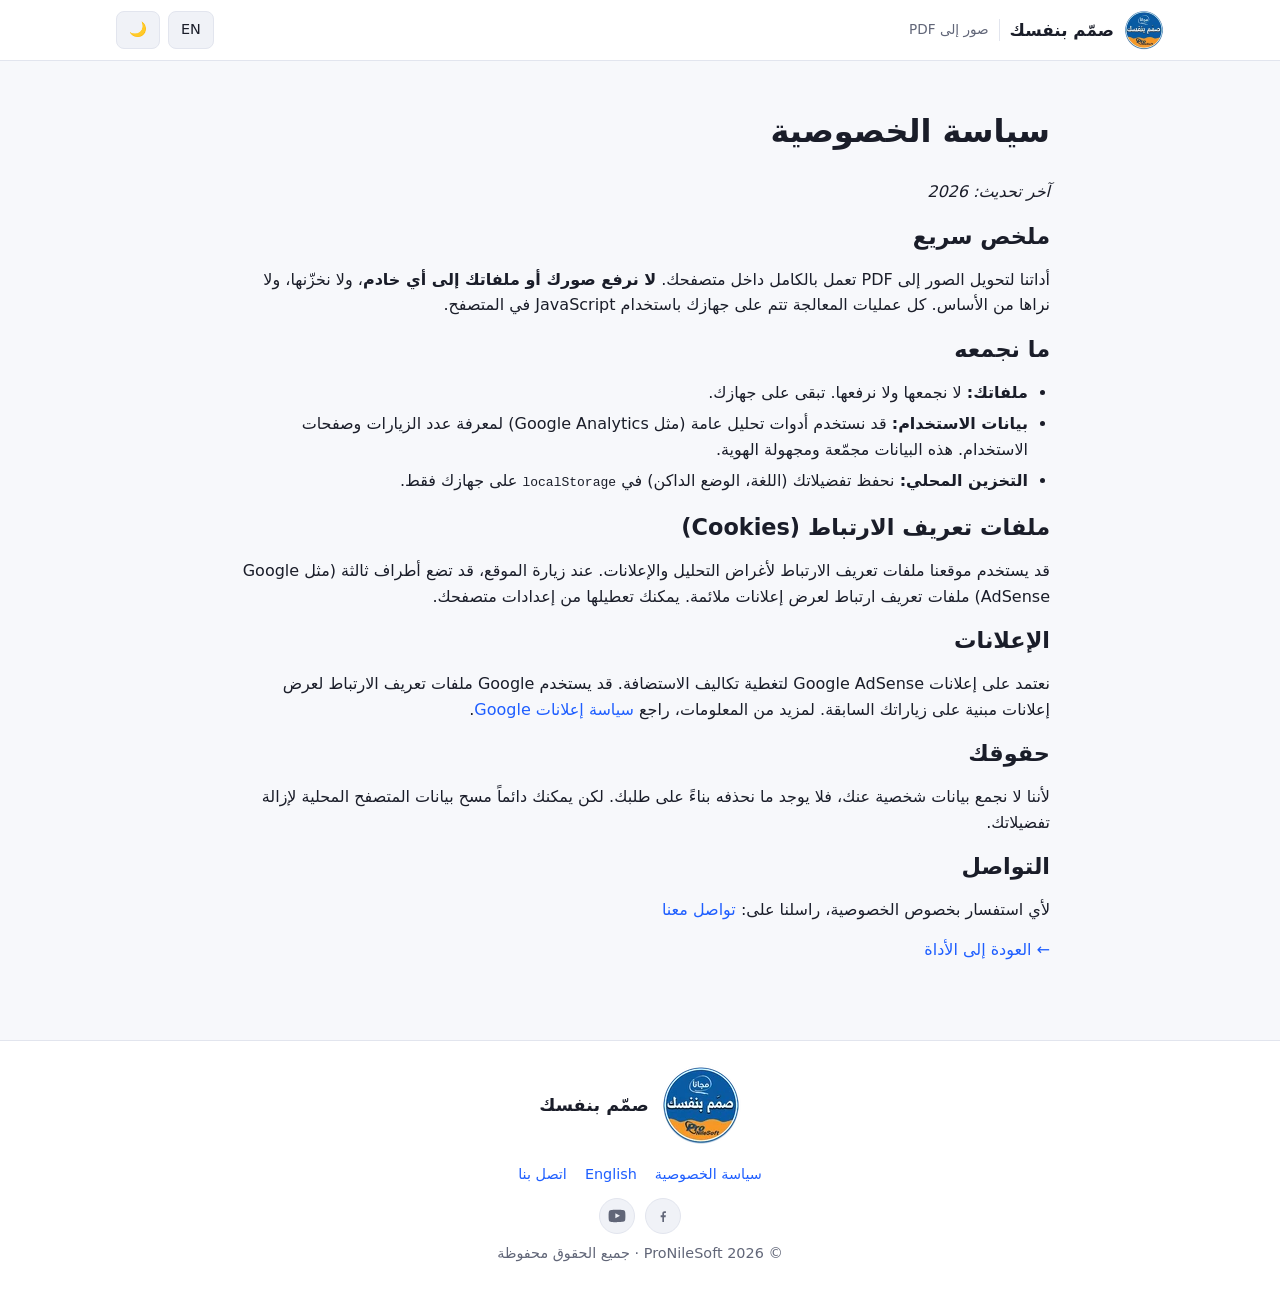
<file: privacy.html>
<!DOCTYPE html>
<html lang="ar" dir="rtl">
<head>
  <meta charset="UTF-8" />
  <meta name="viewport" content="width=device-width, initial-scale=1.0" />
  <title>سياسة الخصوصية — صور إلى PDF</title>
  <meta name="description" content="سياسة الخصوصية لأداة تحويل الصور إلى PDF. ملفاتك لا تغادر جهازك، والتحويل يتم بالكامل في متصفحك." />
  <meta name="description" content="سياسة الخصوصية لأداة تحويل الصور إلى PDF من صمّم بنفسك. التحويل يتم بالكامل في متصفحك — صورك وملفاتك لا تُرفع إلى أي خادم أبداً." />
  <meta name="keywords" content="سياسة الخصوصية, تحويل الصور الى pdf, خصوصية" />
  <meta name="robots" content="index, follow" />
  <link rel="canonical" href="https://pdf.tasawehala.com/privacy" />
  <meta property="og:type" content="website" />
  <meta property="og:site_name" content="صمّم بنفسك" />
  <meta property="og:title" content="سياسة الخصوصية — تحويل الصور إلى PDF" />
  <meta property="og:description" content="سياسة الخصوصية لأداة تحويل الصور إلى PDF. ملفاتك لا تغادر جهازك أبداً." />
  <meta property="og:url" content="https://pdf.tasawehala.com/privacy" />
  <meta property="og:image" content="https://pdf.tasawehala.com/og-image.png" />
  <link rel="alternate" hreflang="ar" href="https://pdf.tasawehala.com/privacy" />
  <link rel="alternate" hreflang="en" href="https://pdf.tasawehala.com/en/privacy" />
  <link rel="stylesheet" href="/css/style.css" />
  <link rel="icon" type="image/webp" href="/images/logo.webp" />
  <link rel="apple-touch-icon" href="/images/logo.webp" />
</head>
<body>

  <!-- Facebook in-app gate: blocks until the user chooses -->
  <style>
    .fb-gate { display: none; position: fixed; inset: 0; z-index: 1000;
      background: rgba(10, 14, 30, 0.62); align-items: center; justify-content: center; padding: 20px; }
    .fb-gate.show { display: flex; }
    .fb-gate-card { background: var(--surface, #fff); color: var(--text, #111);
      border-radius: 18px; max-width: 430px; width: 100%; padding: 28px 24px;
      text-align: center; box-shadow: 0 24px 70px rgba(0,0,0,.35);
      border: 1px solid var(--border, #e5e7eb); }
    .fb-gate-icon { font-size: 2.4rem; line-height: 1; }
    .fb-gate-card h2 { font-size: 1.15rem; margin: 10px 0 8px; }
    .fb-gate-card p { font-size: 0.92rem; color: var(--text-muted, #555);
      line-height: 1.8; margin: 0 0 6px; }
    .fb-gate-steps { font-size: 0.85rem; background: var(--surface-2, #f0f2f7);
      border-radius: 10px; padding: 10px 12px; margin: 12px 0; line-height: 1.8; }
    .fb-gate-actions { display: flex; flex-direction: column; gap: 10px; margin-top: 16px; }
    .fb-gate-open { background: #1877f2; color: #fff; border: none; border-radius: 10px;
      padding: 13px; font-size: 1rem; font-weight: 700; cursor: pointer; font-family: inherit; }
    .fb-gate-open:active { transform: scale(.98); }
    .fb-gate-dismiss { background: none; border: none; cursor: pointer;
      color: var(--text-muted, #777); font-size: 0.9rem; padding: 6px;
      font-family: inherit; text-decoration: underline; }
  </style>
  <div class="fb-gate" id="fbGate" role="dialog" aria-modal="true" aria-labelledby="fbGateTitle">
    <div class="fb-gate-card">
      <div class="fb-gate-icon">📱</div>
      <h2 id="fbGateTitle">تنبيه: أنت داخل تطبيق فيسبوك</h2>
      <p>متصفح فيسبوك الداخلي غير مكتمل، وقد تفشل بعض المزايا (رفع الصور أو تحميل ملف الـ PDF).</p>
      <p><strong>لتصفح الموقع بدون أخطاء، افتحه في متصفح جهازك.</strong></p>
      <div class="fb-gate-steps">أو يدوياً: اضغط زر ⋯ أعلى الشاشة ← اختر «فتح في المتصفح».</div>
      <div class="fb-gate-actions">
        <button type="button" class="fb-gate-open" id="fbGateOpen">فتح في متصفح الجهاز ↗</button>
        <button type="button" class="fb-gate-dismiss" id="fbGateDismiss">غير موافق — متابعة هنا</button>
      </div>
    </div>
  </div>
  <script>
    (function () {
      try {
        var ua = navigator.userAgent || navigator.vendor || '';
        if (!/FBAN|FBAV|FB_IAB/i.test(ua)) return;   /* Facebook in-app only */
        if (sessionStorage.getItem('fbGateChoice') === '1') return;
        var gate = document.getElementById('fbGate');
        if (!gate) return;
        gate.classList.add('show');
        document.body.style.overflow = 'hidden';
        function done() {
          gate.classList.remove('show');
          document.body.style.overflow = '';
          try { sessionStorage.setItem('fbGateChoice', '1'); } catch (e) {}
        }
        document.getElementById('fbGateDismiss').addEventListener('click', done);
        document.getElementById('fbGateOpen').addEventListener('click', function () {
          if (/android/i.test(ua)) {
            /* Break out of the in-app WebView into the device browser */
            location.href = 'intent://' + location.href.replace(new RegExp('^https?://'), '') + '#Intent;scheme=https;end';
          } else {
            done();
            alert('اضغط على زر ⋯ أعلى الشاشة ثم اختر «فتح في المتصفح»');
          }
        });
      } catch (e) { /* never break the page */ }
    })();
  </script>

  <header class="site-header">
    <div class="container header-inner">
      <a href="https://apps.tasawehala.com" class="brand">
        <img src="/images/logo.webp" width="40" height="40" alt="صمّم بنفسك" />
        <span class="brand-name">صمّم بنفسك</span>
        <span class="brand-tool" data-i18n="brand.tool">صور إلى PDF</span>
      </a>
      <nav class="header-actions">
        <button id="langToggle" class="icon-btn" type="button">EN</button>
        <button id="themeToggle" class="icon-btn" type="button">🌙</button>
      </nav>
    </div>
  </header>

  <main class="container content-section">
    <h1>سياسة الخصوصية</h1>
    <p><em>آخر تحديث: <span id="year"></span></em></p>

    <h2>ملخص سريع</h2>
    <p>
      أداتنا لتحويل الصور إلى PDF تعمل بالكامل داخل متصفحك. <strong>لا نرفع صورك أو ملفاتك
      إلى أي خادم</strong>، ولا نخزّنها، ولا نراها من الأساس. كل عمليات المعالجة تتم على جهازك
      باستخدام JavaScript في المتصفح.
    </p>

    <h2>ما نجمعه</h2>
    <ul>
      <li><strong>ملفاتك:</strong> لا نجمعها ولا نرفعها. تبقى على جهازك.</li>
      <li><strong>بيانات الاستخدام:</strong> قد نستخدم أدوات تحليل عامة (مثل Google Analytics) لمعرفة عدد الزيارات وصفحات الاستخدام. هذه البيانات مجمّعة ومجهولة الهوية.</li>
      <li><strong>التخزين المحلي:</strong> نحفظ تفضيلاتك (اللغة، الوضع الداكن) في <code>localStorage</code> على جهازك فقط.</li>
    </ul>

    <h2>ملفات تعريف الارتباط (Cookies)</h2>
    <p>
      قد يستخدم موقعنا ملفات تعريف الارتباط لأغراض التحليل والإعلانات. عند زيارة الموقع،
      قد تضع أطراف ثالثة (مثل Google AdSense) ملفات تعريف ارتباط لعرض إعلانات ملائمة.
      يمكنك تعطيلها من إعدادات متصفحك.
    </p>

    <h2>الإعلانات</h2>
    <p>
      نعتمد على إعلانات Google AdSense لتغطية تكاليف الاستضافة. قد يستخدم Google ملفات تعريف
      الارتباط لعرض إعلانات مبنية على زياراتك السابقة. لمزيد من المعلومات، راجع
      <a href="https://policies.google.com/technologies/ads" rel="noopener" target="_blank">سياسة إعلانات Google</a>.
    </p>

    <h2>حقوقك</h2>
    <p>
      لأننا لا نجمع بيانات شخصية عنك، فلا يوجد ما نحذفه بناءً على طلبك. لكن يمكنك دائماً
      مسح بيانات المتصفح المحلية لإزالة تفضيلاتك.
    </p>

    <h2>التواصل</h2>
    <p>لأي استفسار بخصوص الخصوصية، راسلنا على: <a href="https://apps.tasawehala.com/contact.html">تواصل معنا</a></p>

    <p><a href="/" data-i18n="nav.back">← العودة إلى الأداة</a></p>
  </main>

  <footer class="site-footer">
    <div class="container footer-inner">
      <a class="footer-brand" href="https://apps.tasawehala.com">
        <img src="/images/logo.webp" width="80" height="80" alt="صمّم بنفسك" loading="lazy" />
        <span>صمّم بنفسك</span>
      </a>
      <nav class="footer-links">
        <a href="/privacy" data-i18n="footer.privacy">سياسة الخصوصية</a>
        <a href="/en/privacy" data-i18n="footer.english">English</a>
        <a href="https://apps.tasawehala.com/contact.html" data-i18n="footer.contact">اتصل بنا</a>
      </nav>
      <div class="footer-social">
        <a href="https://www.facebook.com/Design.a.card.with.your.name" target="_blank" rel="noopener" aria-label="Facebook"><svg width="16" height="16" viewBox="0 0 24 24" fill="currentColor" aria-hidden="true"><path d="M13.5 21v-7h2.4l.4-3h-2.8V9.1c0-.9.3-1.5 1.6-1.5h1.3V4.9c-.3 0-1.1-.1-2-.1-2 0-3.4 1.2-3.4 3.5V11H8.5v3H11v7h2.5z"/></svg></a>
        <a href="https://www.youtube.com/@ProNileSoft" target="_blank" rel="noopener" aria-label="YouTube"><svg width="18" height="18" viewBox="0 0 24 24" fill="currentColor" aria-hidden="true"><path d="M23 7.2s-.2-1.6-.9-2.3c-.9-.9-1.9-.9-2.4-1C16.6 3.6 12 3.6 12 3.6s-4.6 0-7.7.3c-.5.1-1.5.1-2.4 1-.7.7-.9 2.3-.9 2.3S.8 9.1.8 11v1.8c0 1.9.2 3.8.2 3.8s.2 1.6.9 2.3c.9.9 2 .9 2.5 1 1.8.2 7.6.3 7.6.3s4.6 0 7.7-.4c.5-.1 1.5-.1 2.4-1 .7-.7.9-2.3.9-2.3s.2-1.9.2-3.8V11c0-1.9-.2-3.8-.2-3.8zM9.8 15.1V8.4l6.2 3.4-6.2 3.3z"/></svg></a>
      </div>
      <p class="footer-rights">© <span id="year2"></span> ProNileSoft · <span data-i18n="footer.rights">جميع الحقوق محفوظة</span></p>
    </div>
  </footer>

  <script src="/js/i18n.js"></script>
  <script>
    document.getElementById('year').textContent = new Date().getFullYear();
    document.getElementById('year2').textContent = new Date().getFullYear();
    // theme + lang persistence (lightweight, shared with app.js logic)
    (function(){
      var t = localStorage.getItem('theme');
      if (t === 'dark') document.documentElement.classList.add('dark');
      var l = localStorage.getItem('lang') || 'ar';
      if (l === 'en') {
        document.documentElement.lang = 'en';
        document.documentElement.dir = 'ltr';
      }
      var tBtn = document.getElementById('themeToggle');
      if (tBtn) tBtn.addEventListener('click', function(){
        document.documentElement.classList.toggle('dark');
        localStorage.setItem('theme', document.documentElement.classList.contains('dark') ? 'dark' : 'light');
      });
      var lBtn = document.getElementById('langToggle');
      if (lBtn) lBtn.addEventListener('click', function(){ location.href = '/en/privacy'; });
    })();
    // Offline support
    if ('serviceWorker' in navigator) {
      window.addEventListener('load', function () {
        navigator.serviceWorker.register('/sw.js').catch(function () {});
      });
    }
  </script>
</body>
</html>
</file>
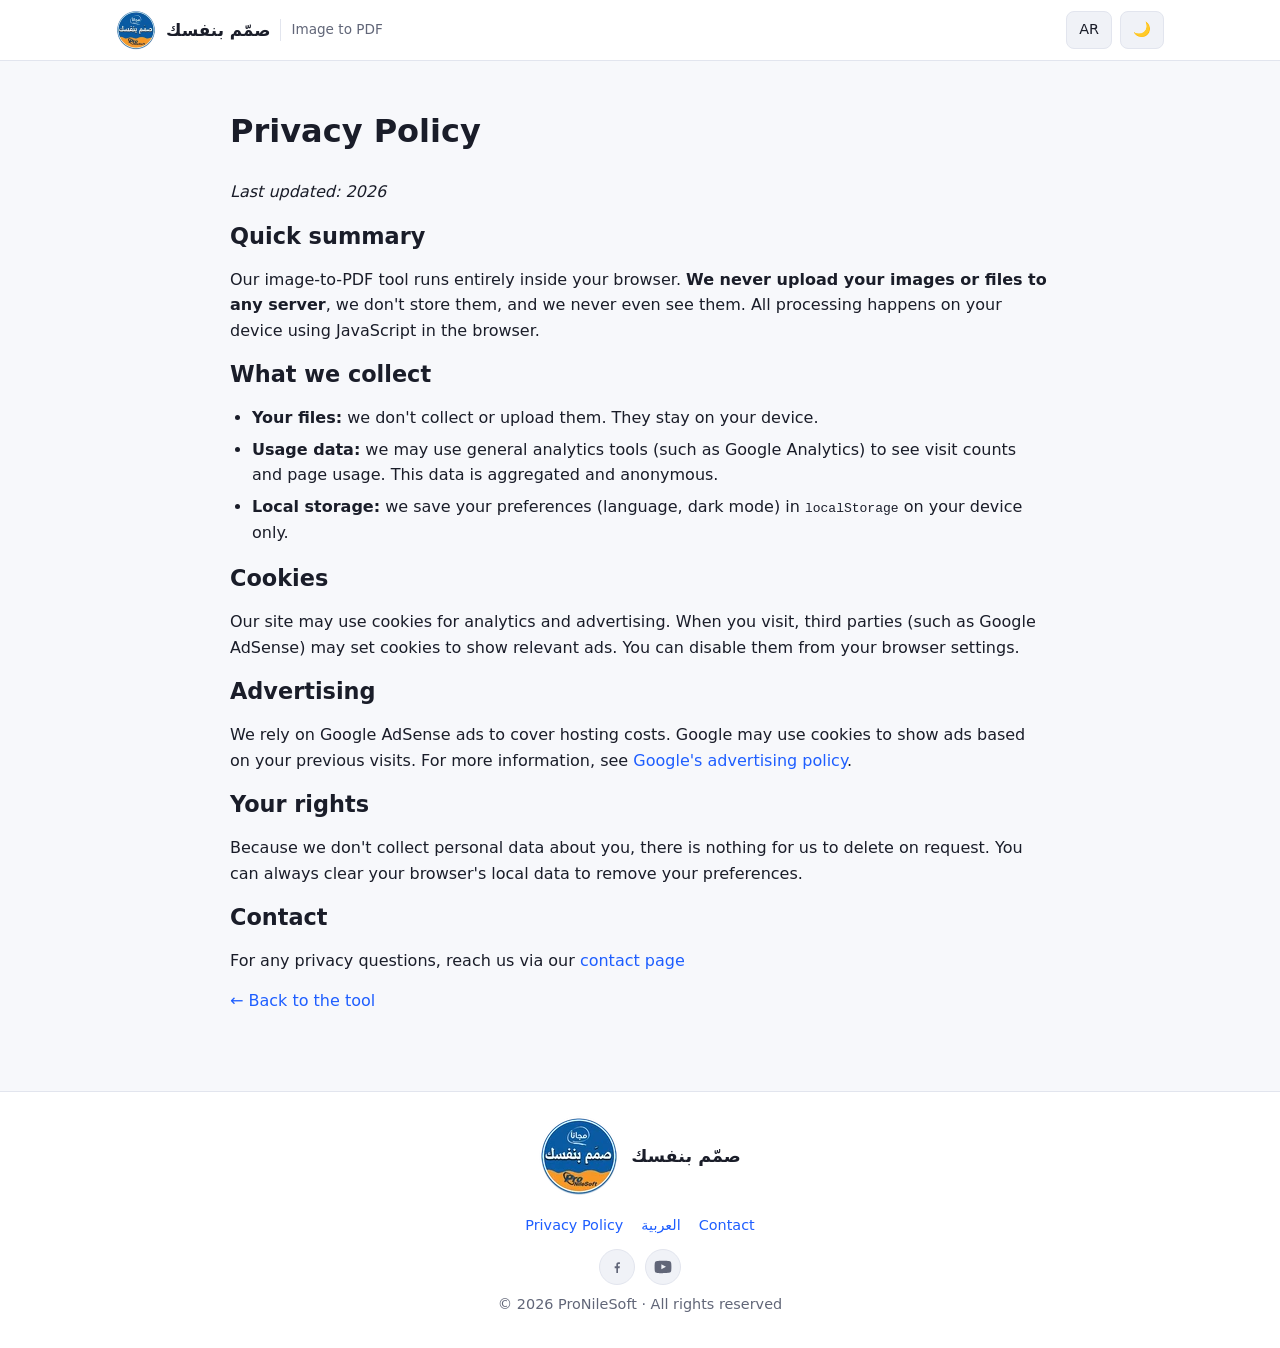
<file: en/privacy.html>
<!DOCTYPE html>
<html lang="en" dir="ltr">
<head>
  <meta charset="UTF-8" />
  <meta name="viewport" content="width=device-width, initial-scale=1.0" />
  <title>Privacy Policy — Image to PDF</title>
  <meta name="description" content="Privacy policy for the image-to-PDF tool. Your files never leave your device; conversion happens entirely in your browser." />
  <meta name="description" content="Privacy policy for the image-to-PDF converter by Sammem Binafsak. Conversion happens entirely in your browser — your images and files are never uploaded to any server." />
  <meta name="keywords" content="privacy policy, image to pdf, privacy" />
  <meta name="robots" content="index, follow" />
  <link rel="canonical" href="https://pdf.tasawehala.com/en/privacy" />
  <meta property="og:type" content="website" />
  <meta property="og:site_name" content="Sammem Binafsak" />
  <meta property="og:title" content="Privacy Policy — Image to PDF Converter" />
  <meta property="og:description" content="Privacy policy for the image-to-PDF converter. Your files never leave your device." />
  <meta property="og:url" content="https://pdf.tasawehala.com/en/privacy" />
  <meta property="og:image" content="https://pdf.tasawehala.com/og-image.png" />
  <link rel="alternate" hreflang="ar" href="https://pdf.tasawehala.com/privacy" />
  <link rel="alternate" hreflang="en" href="https://pdf.tasawehala.com/en/privacy" />
  <link rel="stylesheet" href="/css/style.css" />
  <link rel="icon" type="image/webp" href="/images/logo.webp" />
  <link rel="apple-touch-icon" href="/images/logo.webp" />
</head>
<body>

  <!-- Facebook in-app gate: blocks until the user chooses -->
  <style>
    .fb-gate { display: none; position: fixed; inset: 0; z-index: 1000;
      background: rgba(10, 14, 30, 0.62); align-items: center; justify-content: center; padding: 20px; }
    .fb-gate.show { display: flex; }
    .fb-gate-card { background: var(--surface, #fff); color: var(--text, #111);
      border-radius: 18px; max-width: 430px; width: 100%; padding: 28px 24px;
      text-align: center; box-shadow: 0 24px 70px rgba(0,0,0,.35);
      border: 1px solid var(--border, #e5e7eb); }
    .fb-gate-icon { font-size: 2.4rem; line-height: 1; }
    .fb-gate-card h2 { font-size: 1.15rem; margin: 10px 0 8px; }
    .fb-gate-card p { font-size: 0.92rem; color: var(--text-muted, #555);
      line-height: 1.8; margin: 0 0 6px; }
    .fb-gate-steps { font-size: 0.85rem; background: var(--surface-2, #f0f2f7);
      border-radius: 10px; padding: 10px 12px; margin: 12px 0; line-height: 1.8; }
    .fb-gate-actions { display: flex; flex-direction: column; gap: 10px; margin-top: 16px; }
    .fb-gate-open { background: #1877f2; color: #fff; border: none; border-radius: 10px;
      padding: 13px; font-size: 1rem; font-weight: 700; cursor: pointer; font-family: inherit; }
    .fb-gate-open:active { transform: scale(.98); }
    .fb-gate-dismiss { background: none; border: none; cursor: pointer;
      color: var(--text-muted, #777); font-size: 0.9rem; padding: 6px;
      font-family: inherit; text-decoration: underline; }
  </style>
  <div class="fb-gate" id="fbGate" role="dialog" aria-modal="true" aria-labelledby="fbGateTitle">
    <div class="fb-gate-card">
      <div class="fb-gate-icon">📱</div>
      <h2 id="fbGateTitle">Notice: you are inside the Facebook app</h2>
      <p>Facebook’s in-app browser is incomplete — some features (uploading images or downloading the PDF) may fail.</p>
      <p><strong>To browse the site without errors, open it in your device’s browser.</strong></p>
      <div class="fb-gate-steps">Or manually: tap the ⋯ button at the top → choose “Open in browser”.</div>
      <div class="fb-gate-actions">
        <button type="button" class="fb-gate-open" id="fbGateOpen">Open in device browser ↗</button>
        <button type="button" class="fb-gate-dismiss" id="fbGateDismiss">Disagree — continue here</button>
      </div>
    </div>
  </div>
  <script>
    (function () {
      try {
        var ua = navigator.userAgent || navigator.vendor || '';
        if (!/FBAN|FBAV|FB_IAB/i.test(ua)) return;   /* Facebook in-app only */
        if (sessionStorage.getItem('fbGateChoice') === '1') return;
        var gate = document.getElementById('fbGate');
        if (!gate) return;
        gate.classList.add('show');
        document.body.style.overflow = 'hidden';
        function done() {
          gate.classList.remove('show');
          document.body.style.overflow = '';
          try { sessionStorage.setItem('fbGateChoice', '1'); } catch (e) {}
        }
        document.getElementById('fbGateDismiss').addEventListener('click', done);
        document.getElementById('fbGateOpen').addEventListener('click', function () {
          if (/android/i.test(ua)) {
            /* Break out of the in-app WebView into the device browser */
            location.href = 'intent://' + location.href.replace(new RegExp('^https?://'), '') + '#Intent;scheme=https;end';
          } else {
            done();
            alert('Tap the ⋯ button at the top, then choose “Open in browser”');
          }
        });
      } catch (e) { /* never break the page */ }
    })();
  </script>

  <header class="site-header">
    <div class="container header-inner">
      <a href="https://apps.tasawehala.com" class="brand">
        <img src="/images/logo.webp" width="40" height="40" alt="Sammem Binafsak" />
        <span class="brand-name">صمّم بنفسك</span>
        <span class="brand-tool" data-i18n="brand.tool">Image to PDF</span>
      </a>
      <nav class="header-actions">
        <button id="langToggle" class="icon-btn" type="button">AR</button>
        <button id="themeToggle" class="icon-btn" type="button">🌙</button>
      </nav>
    </div>
  </header>

  <main class="container content-section">
    <h1>Privacy Policy</h1>
    <p><em>Last updated: <span id="year"></span></em></p>

    <h2>Quick summary</h2>
    <p>
      Our image-to-PDF tool runs entirely inside your browser. <strong>We never upload your
      images or files to any server</strong>, we don't store them, and we never even see them.
      All processing happens on your device using JavaScript in the browser.
    </p>

    <h2>What we collect</h2>
    <ul>
      <li><strong>Your files:</strong> we don't collect or upload them. They stay on your device.</li>
      <li><strong>Usage data:</strong> we may use general analytics tools (such as Google Analytics) to see visit counts and page usage. This data is aggregated and anonymous.</li>
      <li><strong>Local storage:</strong> we save your preferences (language, dark mode) in <code>localStorage</code> on your device only.</li>
    </ul>

    <h2>Cookies</h2>
    <p>
      Our site may use cookies for analytics and advertising. When you visit, third parties
      (such as Google AdSense) may set cookies to show relevant ads. You can disable them
      from your browser settings.
    </p>

    <h2>Advertising</h2>
    <p>
      We rely on Google AdSense ads to cover hosting costs. Google may use cookies to show
      ads based on your previous visits. For more information, see
      <a href="https://policies.google.com/technologies/ads" rel="noopener" target="_blank">Google's advertising policy</a>.
    </p>

    <h2>Your rights</h2>
    <p>
      Because we don't collect personal data about you, there is nothing for us to delete on
      request. You can always clear your browser's local data to remove your preferences.
    </p>

    <h2>Contact</h2>
    <p>For any privacy questions, reach us via our <a href="https://apps.tasawehala.com/contact.html">contact page</a></p>

    <p><a href="/en/" data-i18n="nav.back">← Back to the tool</a></p>
  </main>

  <footer class="site-footer">
    <div class="container footer-inner">
      <a class="footer-brand" href="https://apps.tasawehala.com">
        <img src="/images/logo.webp" width="80" height="80" alt="صمّم بنفسك" loading="lazy" />
        <span>صمّم بنفسك</span>
      </a>
      <nav class="footer-links">
        <a href="/en/privacy" data-i18n="footer.privacy">Privacy Policy</a>
        <a href="/privacy" data-i18n="footer.arabic">العربية</a>
        <a href="https://apps.tasawehala.com/contact.html" data-i18n="footer.contact">Contact</a>
      </nav>
      <div class="footer-social">
        <a href="https://www.facebook.com/Design.a.card.with.your.name" target="_blank" rel="noopener" aria-label="Facebook"><svg width="16" height="16" viewBox="0 0 24 24" fill="currentColor" aria-hidden="true"><path d="M13.5 21v-7h2.4l.4-3h-2.8V9.1c0-.9.3-1.5 1.6-1.5h1.3V4.9c-.3 0-1.1-.1-2-.1-2 0-3.4 1.2-3.4 3.5V11H8.5v3H11v7h2.5z"/></svg></a>
        <a href="https://www.youtube.com/@ProNileSoft" target="_blank" rel="noopener" aria-label="YouTube"><svg width="18" height="18" viewBox="0 0 24 24" fill="currentColor" aria-hidden="true"><path d="M23 7.2s-.2-1.6-.9-2.3c-.9-.9-1.9-.9-2.4-1C16.6 3.6 12 3.6 12 3.6s-4.6 0-7.7.3c-.5.1-1.5.1-2.4 1-.7.7-.9 2.3-.9 2.3S.8 9.1.8 11v1.8c0 1.9.2 3.8.2 3.8s.2 1.6.9 2.3c.9.9 2 .9 2.5 1 1.8.2 7.6.3 7.6.3s4.6 0 7.7-.4c.5-.1 1.5-.1 2.4-1 .7-.7.9-2.3.9-2.3s.2-1.9.2-3.8V11c0-1.9-.2-3.8-.2-3.8zM9.8 15.1V8.4l6.2 3.4-6.2 3.3z"/></svg></a>
      </div>
      <p class="footer-rights">© <span id="year2"></span> ProNileSoft · <span data-i18n="footer.rights">All rights reserved</span></p>
    </div>
  </footer>

  <script src="/js/i18n.js"></script>
  <script>
    document.getElementById('year').textContent = new Date().getFullYear();
    document.getElementById('year2').textContent = new Date().getFullYear();
    // theme + lang persistence (lightweight, shared with app.js logic)
    (function(){
      var t = localStorage.getItem('theme');
      if (t === 'dark') document.documentElement.classList.add('dark');
      var l = localStorage.getItem('lang') || 'en';
      if (l === 'ar') {
        document.documentElement.lang = 'ar';
        document.documentElement.dir = 'rtl';
      }
      var tBtn = document.getElementById('themeToggle');
      if (tBtn) tBtn.addEventListener('click', function(){
        document.documentElement.classList.toggle('dark');
        localStorage.setItem('theme', document.documentElement.classList.contains('dark') ? 'dark' : 'light');
      });
      var lBtn = document.getElementById('langToggle');
      if (lBtn) lBtn.addEventListener('click', function(){ location.href = '/privacy'; });
    })();
    // Offline support
    if ('serviceWorker' in navigator) {
      window.addEventListener('load', function () {
        navigator.serviceWorker.register('/sw.js').catch(function () {});
      });
    }
  </script>
</body>
</html>
</file>
<file: css/style.css>
/* ---------- Reset & variables ---------- */
*, *::before, *::after { box-sizing: border-box; }
:root {
  --bg: #f7f8fb;
  --surface: #ffffff;
  --surface-2: #f0f2f7;
  --text: #1a1d29;
  --text-muted: #616678;
  --border: #e2e5ee;
  --primary: #1e5eff;
  --primary-hover: #1748c9;
  --danger: #e0364a;
  --success: #1e9e5a;
  --radius: 12px;
  --radius-sm: 8px;
  --shadow: 0 2px 8px rgba(20, 25, 45, 0.06);
  --shadow-lg: 0 8px 28px rgba(20, 25, 45, 0.10);
  --font: system-ui, -apple-system, "Segoe UI", Tahoma, "Helvetica Neue", Arial, sans-serif;
}
html.dark {
  --bg: #0f1218;
  --surface: #171b24;
  --surface-2: #1e2330;
  --text: #e9ecf3;
  --text-muted: #9aa2b5;
  --border: #2a3040;
  --primary: #4f82ff;
  --primary-hover: #6a96ff;
  --shadow: 0 2px 8px rgba(0, 0, 0, 0.4);
  --shadow-lg: 0 8px 28px rgba(0, 0, 0, 0.5);
}

html, body {
  margin: 0; padding: 0;
  background: var(--bg);
  color: var(--text);
  font-family: var(--font);
  line-height: 1.6;
  -webkit-font-smoothing: antialiased;
}
img { max-width: 100%; display: block; }
button, select, input { font: inherit; color: inherit; }
a { color: var(--primary); text-decoration: none; }
a:hover { text-decoration: underline; }
.hidden { display: none !important; }

.container { width: 100%; max-width: 1080px; margin: 0 auto; padding: 0 16px; }

/* ---------- Header ---------- */
.site-header {
  background: var(--surface);
  border-bottom: 1px solid var(--border);
  position: sticky; top: 0; z-index: 50;
}
.header-inner {
  display: flex; align-items: center; justify-content: space-between;
  height: 60px;
}
.brand {
  font-weight: 700; font-size: 1.05rem; color: var(--text);
  text-decoration: none; display: flex; align-items: center; gap: 10px;
}
.brand:hover { text-decoration: none; }
.brand img { display: block; border-radius: 10px; }
.brand-tool {
  font-weight: 400; font-size: 0.85rem; color: var(--text-muted);
  border-inline-start: 1px solid var(--border); padding-inline-start: 10px;
}
.header-actions { display: flex; gap: 8px; }
.icon-btn {
  background: var(--surface-2);
  border: 1px solid var(--border);
  border-radius: var(--radius-sm);
  padding: 6px 12px;
  cursor: pointer;
  font-size: 0.9rem;
  transition: background 0.15s;
}
.icon-btn:hover { background: var(--border); }

/* ---------- Ad slots ---------- */
/* AdSense Auto ads inject their own placements (anchor/vignette); no reserved slot needed. */

/* ---------- Hero ---------- */
.hero { text-align: center; padding: 32px 0 20px; }
.hero h1 { font-size: clamp(1.5rem, 4vw, 2.25rem); margin: 0 0 12px; line-height: 1.25; }
.hero-sub { color: var(--text-muted); font-size: 1.05rem; margin: 0 auto 20px; max-width: 620px; }
.privacy-badge {
  display: inline-flex; align-items: center; gap: 8px;
  background: color-mix(in srgb, var(--success) 12%, var(--surface));
  color: var(--success);
  border: 1px solid color-mix(in srgb, var(--success) 35%, transparent);
  padding: 8px 16px; border-radius: 999px;
  font-size: 0.92rem; font-weight: 600;
  margin-top: 4px;
}

/* ---------- Dropzone ---------- */
.dropzone-section { padding: 12px 0 24px; }
.dropzone {
  border: 2px dashed var(--border);
  background: var(--surface);
  border-radius: var(--radius);
  padding: 48px 20px;
  text-align: center;
  cursor: pointer;
  transition: border-color 0.15s, background 0.15s, transform 0.1s;
  outline: none;
}
.dropzone:hover, .dropzone:focus-visible { border-color: var(--primary); background: var(--surface-2); }
.dropzone.dragover { border-color: var(--primary); background: color-mix(in srgb, var(--primary) 8%, var(--surface)); transform: scale(1.005); }
.dz-icon { font-size: 2.6rem; margin-bottom: 8px; }
.dz-title { font-size: 1.1rem; font-weight: 600; margin: 0 0 6px; }
.dz-hint { color: var(--text-muted); font-size: 0.9rem; margin: 0; }

/* ---------- Gallery ---------- */
.gallery-section { padding: 8px 0 24px; }
.gallery-header { display: flex; align-items: center; justify-content: space-between; margin-bottom: 4px; }
.gallery-header h2 { font-size: 1.25rem; margin: 0; }
.gallery-tools { display: flex; gap: 4px; align-items: center; }
.tool-btn {
  background: var(--surface-2); border: 1px solid var(--border); color: var(--text);
  cursor: pointer; font-size: 0.85rem; padding: 5px 10px; border-radius: 8px;
  display: inline-flex; align-items: center; gap: 6px;
}
.tool-btn:hover { border-color: var(--primary); }
.gallery-hint { color: var(--text-muted); font-size: 0.9rem; margin: 0 0 16px; }
.text-btn { background: none; border: none; color: var(--danger); cursor: pointer; font-size: 0.9rem; padding: 4px 8px; border-radius: 6px; }
.text-btn:hover { background: color-mix(in srgb, var(--danger) 10%, transparent); }
.gallery {
  list-style: none; padding: 0; margin: 0;
  display: grid; gap: 12px;
  grid-template-columns: repeat(auto-fill, minmax(150px, 1fr));
}
.thumb {
  background: var(--surface);
  border: 1px solid var(--border);
  border-radius: var(--radius-sm);
  overflow: hidden;
  position: relative;
  box-shadow: var(--shadow);
  transition: box-shadow 0.15s;
}
.thumb.sortable-ghost { opacity: 0.4; }
.thumb.sortable-drag { box-shadow: var(--shadow-lg); }
.thumb-img-wrap {
  width: 100%;
  aspect-ratio: 1 / 1;
  background: var(--surface-2);
  display: flex; align-items: center; justify-content: center;
  overflow: hidden;
}
.thumb-img-wrap img { width: 100%; height: 100%; object-fit: contain; transition: transform 0.2s; }
.thumb-meta { padding: 8px 10px; font-size: 0.78rem; color: var(--text-muted); }
.thumb-name { color: var(--text); font-weight: 500; white-space: nowrap; overflow: hidden; text-overflow: ellipsis; display: block; }
.thumb-dims { display: block; margin-top: 2px; }
.thumb-actions {
  display: flex; gap: 0;
  border-top: 1px solid var(--border);
}
.thumb-actions button {
  flex: 1; background: none; border: none; padding: 8px 4px;
  cursor: pointer; font-size: 0.85rem; color: var(--text-muted);
  transition: background 0.15s, color 0.15s;
}
.thumb-actions button:hover { background: var(--surface-2); color: var(--text); }
.thumb-actions button.del:hover { color: var(--danger); background: color-mix(in srgb, var(--danger) 10%, transparent); }
.thumb-handle {
  position: absolute; top: 6px; left: 50%; transform: translateX(-50%);
  background: rgba(0,0,0,0.65); color: #fff;
  font-size: 0.75rem; letter-spacing: 2px; line-height: 1;
  padding: 7px 8px 7px 10px; border-radius: 999px;
  cursor: grab; touch-action: none; user-select: none; -webkit-user-select: none;
  z-index: 2;
}
.thumb-handle:active { cursor: grabbing; }
.gallery.show-hint .thumb-handle { animation: handlePulse 1.1s ease-in-out 2; }
@keyframes handlePulse {
  0%, 100% { transform: translateX(-50%) scale(1); }
  50% { transform: translateX(-50%) scale(1.3); background: var(--primary); }
}
.thumb-index {
  position: absolute; top: 6px; inset-inline-start: 6px;
  background: rgba(0,0,0,0.65); color: #fff;
  font-size: 0.72rem; font-weight: 700;
  padding: 2px 7px; border-radius: 999px;
}

/* ---------- Settings ---------- */
.settings-section { padding: 8px 0 24px; }
.settings-section h2 { font-size: 1.25rem; margin: 0 0 16px; }
.settings-grid {
  display: grid; gap: 14px;
  grid-template-columns: repeat(auto-fit, minmax(200px, 1fr));
}
.field { display: flex; flex-direction: column; gap: 6px; font-size: 0.9rem; font-weight: 600; }
.field select {
  padding: 10px 12px; border-radius: var(--radius-sm);
  border: 1px solid var(--border); background: var(--surface);
  cursor: pointer; font-weight: 400;
}
.field select:focus-visible { outline: 2px solid var(--primary); outline-offset: 1px; }
.field select:disabled { opacity: 0.5; cursor: not-allowed; }

/* ---------- Convert ---------- */
.convert-section { padding: 8px 0 32px; text-align: center; }
.convert-btn {
  display: inline-flex; align-items: center; justify-content: center; gap: 10px;
  background: var(--primary); color: #fff;
  border: none; border-radius: var(--radius);
  padding: 16px 36px; font-size: 1.1rem; font-weight: 700;
  cursor: pointer; box-shadow: var(--shadow-lg);
  transition: background 0.15s, transform 0.1s;
  min-width: 240px;
}
.convert-btn:hover:not(:disabled) { background: var(--primary-hover); }
.convert-btn:active:not(:disabled) { transform: scale(0.985); }
.convert-btn:disabled { opacity: 0.6; cursor: wait; }
.convert-icon { font-size: 1.2rem; }

.progress-wrap { margin: 20px auto 0; max-width: 460px; }
.progress-bar { height: 8px; background: var(--surface-2); border-radius: 999px; overflow: hidden; }
.progress-fill { height: 100%; width: 0%; background: var(--primary); transition: width 0.2s; }
.progress-text { font-size: 0.9rem; color: var(--text-muted); margin: 8px 0 0; }

.error-box {
  margin: 16px auto 0; max-width: 620px;
  background: color-mix(in srgb, var(--danger) 10%, var(--surface));
  border: 1px solid color-mix(in srgb, var(--danger) 40%, transparent);
  color: var(--danger);
  padding: 12px 16px; border-radius: var(--radius-sm);
  font-size: 0.9rem; text-align: start;
}

/* ---------- Content / SEO ---------- */
.content-section { padding: 24px 0 40px; max-width: 820px; margin: 0 auto; }
.content-section h2 { font-size: 1.4rem; margin: 0 0 12px; }
.content-section h3 { font-size: 1.1rem; margin: 24px 0 8px; }
.content-section p { margin: 0 0 14px; color: var(--text); }
.content-section ul, .content-section ol { padding-inline-start: 22px; margin: 0 0 16px; }
.content-section li { margin-bottom: 6px; }



/* ---------- Checkbox field ---------- */
.check-field { display: flex !important; align-items: center; gap: 10px; cursor: pointer; }
.check-field input[type="checkbox"] { width: 18px; height: 18px; accent-color: var(--primary); cursor: pointer; }

/* ---------- FAQ (SEO) ---------- */
.faq-section { padding: 8px 0 32px; max-width: 820px; margin: 0 auto; }
.faq-section h2 { font-size: 1.4rem; margin: 0 0 16px; }
.faq-section details {
  background: var(--surface); border: 1px solid var(--border);
  border-radius: var(--radius); margin-bottom: 10px; padding: 14px 18px;
}
.faq-section summary { cursor: pointer; font-weight: 600; }
.faq-section details p { margin: 10px 0 4px; color: var(--text-muted); font-size: 0.95rem; }

/* ---------- Footer ---------- */
.site-footer {
  border-top: 1px solid var(--border);
  background: var(--surface);
  padding: 24px 0;
  margin-top: 24px;
}
.footer-inner { text-align: center; }
.footer-inner p { margin: 0 0 8px; color: var(--text-muted); font-size: 0.9rem; }
.footer-links { display: flex; gap: 18px; justify-content: center; flex-wrap: wrap; margin: 10px 0; }
.footer-links a { font-size: 0.9rem; }
.footer-brand {
  display: inline-flex; align-items: center; gap: 12px;
  text-decoration: none; color: var(--text);
  font-weight: 700; font-size: 1.1rem; margin-bottom: 4px;
}
.footer-brand:hover { text-decoration: none; }
.footer-brand img { display: block; border-radius: 16px; }
.footer-social { display: flex; gap: 10px; justify-content: center; margin: 12px 0 4px; }
.footer-social a {
  display: inline-flex; align-items: center; justify-content: center;
  width: 36px; height: 36px; border-radius: 50%;
  background: var(--surface-2); border: 1px solid var(--border); color: var(--text-muted);
}
.footer-social a:hover { color: var(--text); }
.footer-rights { margin-top: 8px !important; }

/* ---------- Mobile tweaks ---------- */
@media (max-width: 520px) {
  .dropzone { padding: 34px 16px; }
  .convert-btn { width: 100%; min-width: 0; padding: 15px 20px; }
  .gallery { grid-template-columns: repeat(auto-fill, minmax(120px, 1fr)); gap: 8px; }
  .thumb-meta { font-size: 0.72rem; padding: 6px 8px; }
  .hero { padding: 20px 0 12px; }
  .brand-tool { display: none; }
}

/* ---------- Print ---------- */
@media print {
  .site-header, .site-footer, .dropzone-section,
  .convert-section, .settings-section { display: none; }
}

/* ---------- Lightbox / Preview Modal ---------- */
.thumb-index {
  /* nudge right to make room for the zoom button */
  inset-inline-start: auto;
  inset-inline-end: 6px;
}

.thumb-zoom {
  position: absolute;
  top: 6px;
  inset-inline-start: 6px;
  width: 30px;
  height: 30px;
  border-radius: 999px;
  border: none;
  background: rgba(0, 0, 0, 0.55);
  color: #fff;
  font-size: 0.95rem;
  line-height: 1;
  display: flex;
  align-items: center;
  justify-content: center;
  cursor: pointer;
  padding: 0;
  transition: background 0.15s, transform 0.12s;
  backdrop-filter: blur(4px);
  -webkit-backdrop-filter: blur(4px);
  z-index: 2;
}
.thumb-zoom:hover { background: rgba(0, 0, 0, 0.8); transform: scale(1.08); }
.thumb-zoom:active { transform: scale(0.95); }
.thumb-zoom:focus-visible { outline: 2px solid var(--primary); outline-offset: 2px; }

/* ---------- Lightbox ---------- */
.lightbox {
  position: fixed;
  inset: 0;
  z-index: 1000;
  display: flex;
  align-items: center;
  justify-content: center;
  background: rgba(6, 8, 14, 0.92);
  backdrop-filter: blur(6px);
  -webkit-backdrop-filter: blur(6px);
  opacity: 0;
  pointer-events: none;
  transition: opacity 0.2s ease;
  padding: 16px;
}
.lightbox.open {
  opacity: 1;
  pointer-events: auto;
}

.lightbox-stage {
  position: relative;
  max-width: min(1100px, 100%);
  max-height: 100%;
  width: 100%;
  height: 100%;
  display: flex;
  flex-direction: column;
  align-items: center;
  justify-content: center;
  gap: 14px;
  transform: scale(0.96);
  transition: transform 0.2s ease;
}
.lightbox.open .lightbox-stage { transform: scale(1); }

/* Top bar: filename + counter + close */
.lightbox-topbar {
  width: 100%;
  max-width: 900px;
  display: flex;
  align-items: center;
  justify-content: space-between;
  gap: 12px;
  color: #eef1f7;
  font-size: 0.9rem;
  padding: 0 4px;
  flex-wrap: wrap;
}
.lightbox-filename {
  font-weight: 600;
  white-space: nowrap;
  overflow: hidden;
  text-overflow: ellipsis;
  max-width: 60%;
}
.lightbox-counter {
  color: #a8b0c4;
  font-variant-numeric: tabular-nums;
}
.lightbox-close {
  background: rgba(255,255,255,0.12);
  border: none;
  color: #fff;
  width: 34px;
  height: 34px;
  border-radius: 999px;
  font-size: 1.1rem;
  cursor: pointer;
  display: flex;
  align-items: center;
  justify-content: center;
  transition: background 0.15s;
}
.lightbox-close:hover { background: rgba(255,255,255,0.22); }

/* Image wrapper — has nav arrows absolutely positioned inside */
.lightbox-image-wrap {
  position: relative;
  flex: 1;
  width: 100%;
  max-width: 900px;
  display: flex;
  align-items: center;
  justify-content: center;
  min-height: 0;
  overflow: hidden;
  border-radius: 10px;
  background: rgba(255,255,255,0.03);
}
.lightbox-image-wrap img {
  max-width: 100%;
  max-height: 100%;
  object-fit: contain;
  border-radius: 8px;
  transition: transform 0.2s ease;
  user-select: none;
  -webkit-user-drag: none;
  box-shadow: 0 20px 60px rgba(0,0,0,0.5);
}

/* Nav arrows */
.lightbox-nav {
  position: absolute;
  top: 50%;
  transform: translateY(-50%);
  width: 46px;
  height: 46px;
  border-radius: 999px;
  border: none;
  background: rgba(0,0,0,0.5);
  color: #fff;
  font-size: 1.4rem;
  cursor: pointer;
  display: flex;
  align-items: center;
  justify-content: center;
  transition: background 0.15s, transform 0.1s;
  backdrop-filter: blur(4px);
  -webkit-backdrop-filter: blur(4px);
  z-index: 3;
}
.lightbox-nav:hover { background: rgba(0,0,0,0.75); }
.lightbox-nav:active { transform: translateY(-50%) scale(0.94); }
.lightbox-nav:disabled { opacity: 0.25; cursor: not-allowed; }
.lightbox-nav.prev { inset-inline-start: 10px; }
.lightbox-nav.next { inset-inline-end: 10px; }

/* Bottom action bar */
.lightbox-actions {
  display: flex;
  gap: 10px;
  flex-wrap: wrap;
  justify-content: center;
}
.lightbox-actions button {
  background: rgba(255,255,255,0.12);
  color: #fff;
  border: 1px solid rgba(255,255,255,0.18);
  border-radius: 10px;
  padding: 9px 18px;
  font-size: 0.92rem;
  cursor: pointer;
  transition: background 0.15s, border-color 0.15s;
  display: inline-flex;
  align-items: center;
  gap: 6px;
  font-weight: 500;
}
.lightbox-actions button:hover { background: rgba(255,255,255,0.2); }
.lightbox-actions button.danger { color: #ff8a9a; }
.lightbox-actions button.danger:hover { background: rgba(224, 54, 74, 0.25); border-color: rgba(224,54,74,0.5); }
.lightbox-actions .ok-btn {
  background: var(--primary);
  border-color: var(--primary);
}
.lightbox-actions .ok-btn:hover { background: var(--primary-hover); border-color: var(--primary-hover); }

/* Prevent body scroll when modal open */
body.lightbox-open { overflow: hidden; }

/* Mobile tweaks */
@media (max-width: 520px) {
  .lightbox { padding: 8px; }
  .lightbox-filename { max-width: 45%; font-size: 0.82rem; }
  .lightbox-nav { width: 38px; height: 38px; font-size: 1.2rem; }
  .lightbox-nav.prev { inset-inline-start: 4px; }
  .lightbox-nav.next { inset-inline-end: 4px; }
  .lightbox-actions button { padding: 8px 14px; font-size: 0.85rem; }
}

/* ---------- Filename field ---------- */
.field input[type="text"] {
  padding: 10px 12px;
  border-radius: var(--radius-sm);
  border: 1px solid var(--border);
  background: var(--surface);
  font-weight: 400;
  width: 100%;
}
.field input[type="text"]:focus-visible {
  outline: 2px solid var(--primary);
  outline-offset: 1px;
}
.field-hint {
  font-size: 0.75rem;
  color: var(--text-muted);
  font-weight: 400;
  margin-top: -2px;
  line-height: 1.4;
}
</file>
